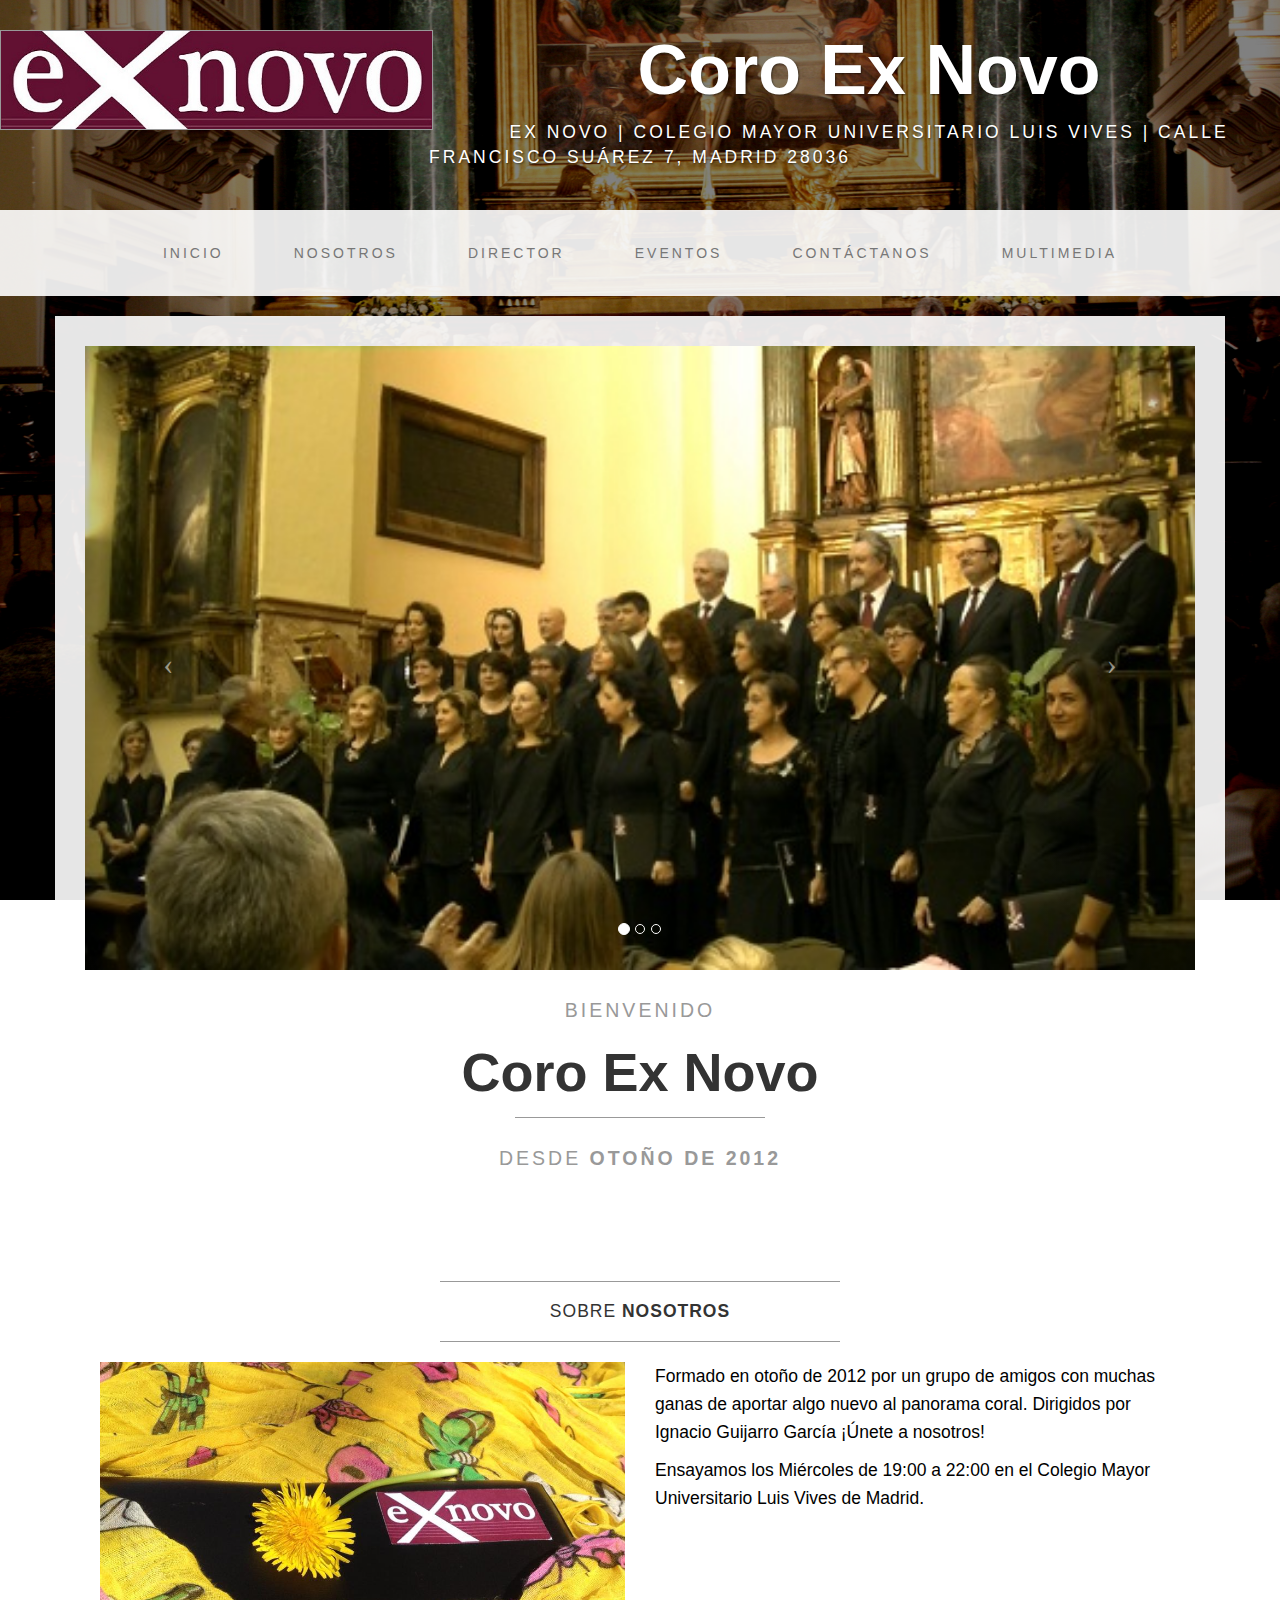
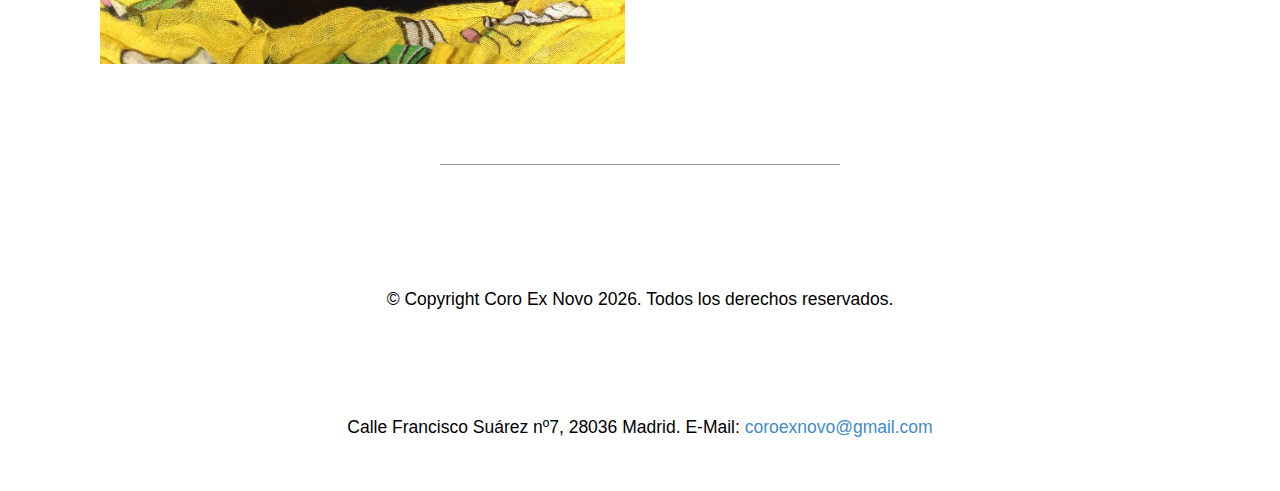
<file: index.html>
<!DOCTYPE html>
<html lang="es">

<head>
    <meta charset="utf-8">
    <meta name="viewport" content="width=device-width, initial-scale=1.0">
    <meta name="description" content="Coro ExNovo: Coral, cantantes, conciertos y eventos">
    <meta name="author" content="">

    <title>Coro Ex Novo</title>

    <!-- Bootstrap core CSS -->
    <link href="css/bootstrap.css" rel="stylesheet">

    <!-- Add custom CSS here -->
    <link href="css/business-casual.css" rel="stylesheet">
	<link rel="shortcut icon" href="/favicon.png" type="image/png">
	<script src="//ajax.googleapis.com/ajax/libs/jquery/2.1.1/jquery.min.js"></script>
	
	<script src="js/bootstrap.js"></script>
    <script>
  (function(i,s,o,g,r,a,m){i['GoogleAnalyticsObject']=r;i[r]=i[r]||function(){
  (i[r].q=i[r].q||[]).push(arguments)},i[r].l=1*new Date();a=s.createElement(o),
  m=s.getElementsByTagName(o)[0];a.async=1;a.src=g;m.parentNode.insertBefore(a,m)
  })(window,document,'script','//www.google-analytics.com/analytics.js','ga');

  ga('create', 'UA-49111687-1', 'auto');
  ga('send', 'pageview');

</script>

</head>

<body>
    <div id="fb-root"></div>
    <script>
        (function (d, s, id) {
            var js, fjs = d.getElementsByTagName(s)[0];
            if (d.getElementById(id)) return;
            js = d.createElement(s); js.id = id;
            js.src = "//connect.facebook.net/es_ES/sdk.js#xfbml=1&version=v2.0";
            fjs.parentNode.insertBefore(js, fjs);
        }(document, 'script', 'facebook-jssdk'));</script>
    <div class="brand"><img class="img-responsive img-border img-left" style="max-height:100px;" src="img/logex.jpg" alt="">Coro Ex Novo</div>
    <div class="address-bar">Ex Novo | Colegio Mayor Universitario Luis Vives | Calle Francisco Suárez 7, Madrid 28036</div>

    <nav class="navbar navbar-default" role="navigation">
        <div class="container">
            <div class="navbar-header">
                <button type="button" class="navbar-toggle" data-toggle="collapse" data-target=".navbar-ex1-collapse">
                    <span class="sr-only">Toggle navigation</span>
                    <span class="icon-bar"></span>
                    <span class="icon-bar"></span>
                    <span class="icon-bar"></span>
                </button>
                <a class="navbar-brand" href="index.html"><img class="img-responsive img-border img-left" style="max-height:30px;" src="img/logex.jpg" alt=""></a>
            </div>

            <!-- Collect the nav links, forms, and other content for toggling -->
            <div class="collapse navbar-collapse navbar-ex1-collapse">
                <ul class="nav navbar-nav">
                    <li><a href="index.html">Inicio</a>
                    </li>
                    <li><a href="nosotros.html">Nosotros</a>
                    </li>
					<li><a href="director.html">Director</a>
                    </li>
                    <li><a href="eventos.html">Eventos</a>
                    </li>                    
                    <li><a href="contact.html">Contáctanos</a>
                    </li>
                    <li><a href="multimedia.html">Multimedia</a>
                    </li>
                </ul>
            </div>
            <!-- /.navbar-collapse -->
        </div>
        <!-- /.container -->
    </nav>

    <div class="container">

        <div class="row">
            <div class="box">
                <div class="col-lg-12 text-center">
                    <div id="carousel-example-generic" class="carousel slide">
                        <!-- Indicators -->
                        <ol class="carousel-indicators hidden-xs">
                            <li data-target="#carousel-example-generic" data-slide-to="0" class="active"></li>
                            <li data-target="#carousel-example-generic" data-slide-to="1"></li>
                            <li data-target="#carousel-example-generic" data-slide-to="2"></li>
                        </ol>

                        <!-- Wrapper for slides -->
                        <div class="carousel-inner">
                            <div class="item active">
                                <img class="img-responsive img-full" src="img/slide-1.jpg" alt="">
                            </div>
                            <div class="item">
                                <img class="img-responsive img-full" src="img/slide-2.jpg" alt="">
                            </div>
                            <div class="item">
                                <img class="img-responsive img-full" src="img/slide-3.jpg" alt="">
                            </div>
                        </div>

                        <!-- Controls -->
                        <a class="left carousel-control" href="#carousel-example-generic" data-slide="prev">
                            <span class="icon-prev"></span>
                        </a>
                        <a class="right carousel-control" href="#carousel-example-generic" data-slide="next">
                            <span class="icon-next"></span>
                        </a>
                    </div>
                    <h2>
                        <small>Bienvenido</small>
                    </h2>
                    <h1>
                        <span class="brand-name">Coro Ex Novo</span>
                    </h1>
                    <hr class="tagline-divider">
                    <h2>
                        <small>Desde <strong>Otoño de 2012</strong></small>
                    </h2>
                </div>
            </div>
        </div>

        <div class="row">
            <div class="box">
                <div class="col-lg-12">
                    <hr>
                    <h2 class="intro-text text-center">Sobre <strong>Nosotros</strong>
                    </h2>
                    <hr>
                    <hr class="visible-xs">
                    <div class="col-md-6">
						<img class="img-responsive img-border-left" src="img/intro-pic.jpg" alt="">
					</div>
					<div class="col-md-6">         
						<p>Formado en otoño de 2012 por un grupo de amigos con muchas ganas de aportar algo nuevo al panorama coral. Dirigidos por Ignacio Guijarro García ¡Únete a nosotros!</p>
						<p>Ensayamos los Miércoles de 19:00 a 22:00 en el Colegio Mayor Universitario Luis Vives de Madrid.</p>                    
					</div>
                </div>
            </div>
        </div>

        <div class="row">
            <div class="box">
                <div class="col-lg-12 text-center center-block">                    
                    <div class="fb-like-box" data-href="https://www.facebook.com/CoroExNovo" data-width="700" data-height="600" data-colorscheme="light" data-show-faces="true" data-header="false" data-stream="true" data-show-border="false"></div>
                    <hr>
                </div>
                <!--<div class="col-lg-12 text-center">                    
                    <a class="twitter-timeline" href="https://twitter.com/CoroExNovo" data-widget-id="477398782389129219">Tweets por @CoroExNovo</a>
                    <script>!function (d, s, id) { var js, fjs = d.getElementsByTagName(s)[0], p = /^http:/.test(d.location) ? 'http' : 'https'; if (!d.getElementById(id)) { js = d.createElement(s); js.id = id; js.src = p + "://platform.twitter.com/widgets.js"; fjs.parentNode.insertBefore(js, fjs); } }(document, "script", "twitter-wjs");</script>
                    <hr>
                </div>-->
            </div>
        </div>

    </div>
    <!-- /.container -->

    <footer>
        <div class="container">
            <div class="row">
                <div class="col-lg-12 text-center">
                    <p class="copy">&copy; Copyright Coro Ex Novo <script>document.write(new Date().getFullYear())</script>. Todos los derechos reservados.</p>
                    <p class="copy">Calle Francisco Suárez nº7, 28036 Madrid. E-Mail: <a href="mailto:coroexnovo@gmail.com" target="_blank">coroexnovo@gmail.com</a></p>
                </div>
            </div>
        </div>
    </footer>

    <!-- JavaScript -->
    
    <script>
    // Activates the Carousel
    $('.carousel').carousel({
        interval: 3000
    })
    </script>
	
</body>

</html>
</file>
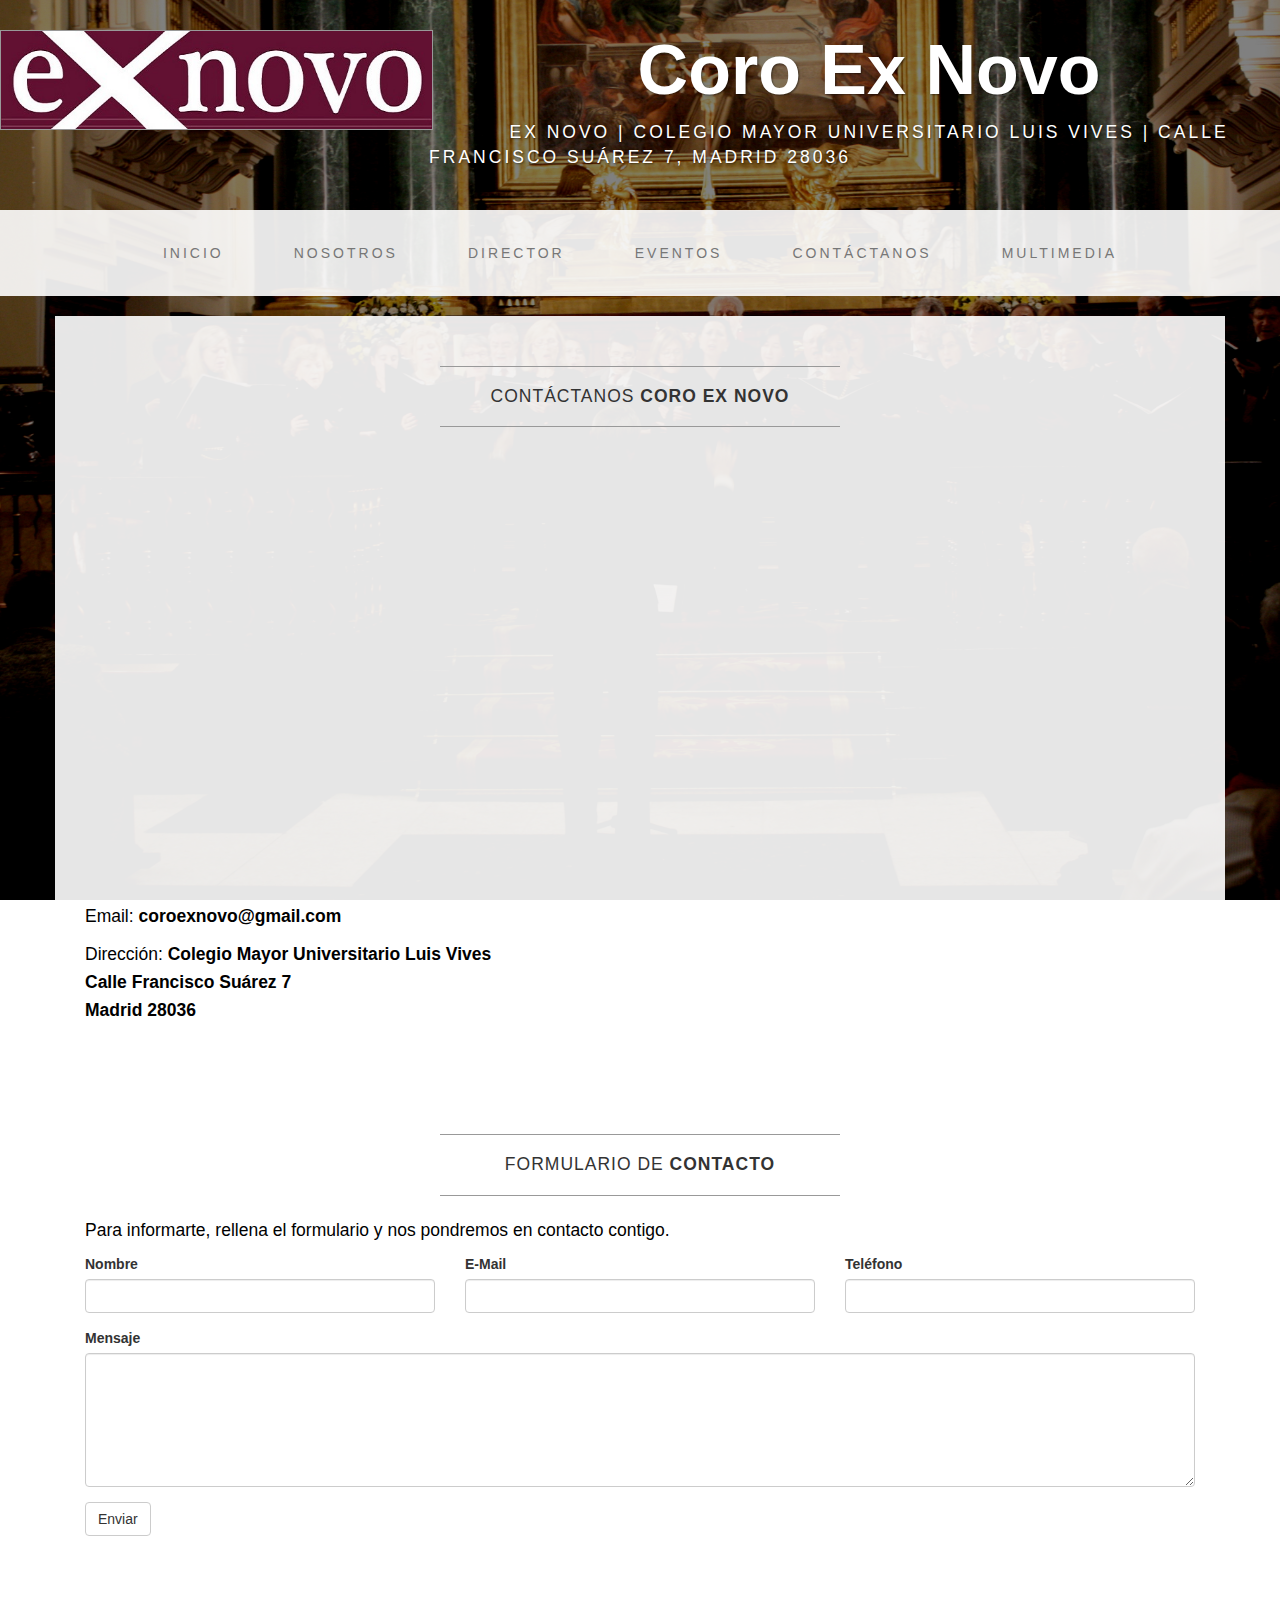
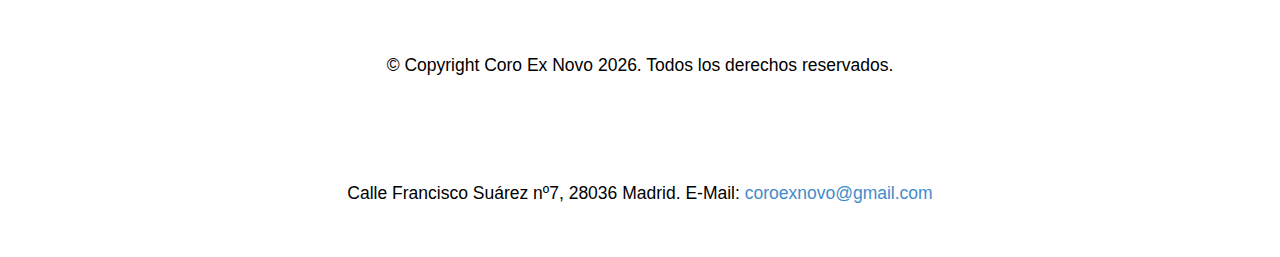
<file: contact.html>
<!DOCTYPE html>
<html lang="es">

<head>
    <meta charset="utf-8">
    <meta name="viewport" content="width=device-width, initial-scale=1.0">
    <meta name="description" content="Coro ExNovo: Unete a nosotros, contactanos, telefono, email">
    <meta name="author" content="">

    <title>¡Únete a nosotros! - Coro Ex Novo</title>

    <!-- Bootstrap core CSS -->
    <link href="css/bootstrap.css" rel="stylesheet">
    
    <!-- Add custom CSS here -->
    <link href="css/business-casual.css" rel="stylesheet">
	<link href="css/bootstrap-dialog.css" rel="stylesheet">
    <link rel="shortcut icon" href="/favicon.png" type="image/png">
    <link rel="stylesheet" type="text/css" media="screen" href="css/bootstrap-datetimepicker.css">
    <link href="//netdna.bootstrapcdn.com/font-awesome/4.0.1/css/font-awesome.css" rel="stylesheet">
		
	<script src="//ajax.googleapis.com/ajax/libs/jquery/2.1.1/jquery.min.js"></script>
	
    <script src="js/bootstrap.js"></script>
	<script type="text/javascript" src="js/bootstrap-dialog.js"></script>    
    <script type="text/javascript" src="js/moment.js"></script>    
    <script type="text/javascript" src="js/bootstrap-datetimepicker.min.js"></script>
    <script type="text/javascript" src="js/lang/es.js"></script>           
  <script>
  (function(i,s,o,g,r,a,m){i['GoogleAnalyticsObject']=r;i[r]=i[r]||function(){
  (i[r].q=i[r].q||[]).push(arguments)},i[r].l=1*new Date();a=s.createElement(o),
  m=s.getElementsByTagName(o)[0];a.async=1;a.src=g;m.parentNode.insertBefore(a,m)
  })(window,document,'script','//www.google-analytics.com/analytics.js','ga');

  ga('create', 'UA-49111687-1', 'auto');
  ga('send', 'pageview');

</script>
	<script>
        moment.lang("es");
	    var AlertaClasica = function (Titulo, Cuerpo) {
        BootstrapDialog.show({
            title: Titulo,
            message: Cuerpo,
            type: 'type-info',
            cssClass: 'modal-header',
            draggable: true,
            buttons: [
                {
                    label: 'Cerrar',
                    action: function (BootstrapDialog)
                    {
                        BootstrapDialog.close();
                    }
                }
            ]
        });
	   }
</script>
    
</head>

<body>

    <div class="brand"><img class="img-responsive img-border img-left" style="max-height:100px;" src="img/logex.jpg" alt="">Coro Ex Novo</div>
    <div class="address-bar">Ex Novo | Colegio Mayor Universitario Luis Vives | Calle Francisco Suárez 7, Madrid 28036</div>

    <nav class="navbar navbar-default" role="navigation">
        <div class="container">
            <div class="navbar-header">
                <button type="button" class="navbar-toggle" data-toggle="collapse" data-target=".navbar-ex1-collapse">
                    <span class="sr-only">Toggle navigation</span>
                    <span class="icon-bar"></span>
                    <span class="icon-bar"></span>
                    <span class="icon-bar"></span>
                </button>
                <a class="navbar-brand" href="index.html"><img class="img-responsive img-border img-left" style="max-height:30px;" src="img/logex.jpg" alt=""></a>
            </div>

            <!-- Collect the nav links, forms, and other content for toggling -->
            <div class="collapse navbar-collapse navbar-ex1-collapse">
                <ul class="nav navbar-nav">
                    <li><a href="index.html">Inicio</a>
                    </li>
                    <li><a href="nosotros.html">Nosotros</a>
                    </li>
					<li><a href="director.html">Director</a>
                    </li>                    
                    <li><a href="eventos.html">Eventos</a>
                    </li>
                    <li><a href="contact.html">Contáctanos</a>
                    </li>
                    <li><a href="multimedia.html">Multimedia</a>
                    </li>
                </ul>
            </div>
            <!-- /.navbar-collapse -->
        </div>
        <!-- /.container -->
    </nav>

    <div class="container">

        <div class="row">
            <div class="box">
                <div class="col-lg-12">
                    <hr>
                    <h2 class="intro-text text-center">Contáctanos <strong>Coro Ex Novo</strong>
                    </h2>
                    <hr>
                </div>
                <div class="col-md-8">
                    <!-- iframe del google maps -->                    
					<iframe src="https://www.google.com/maps/embed?pb=!1m14!1m8!1m3!1d6070.926088133914!2d-3.68459!3d40.46502!3m2!1i1024!2i768!4f13.1!3m3!1m2!1s0xd4229179ac7f701%3A0xb6153ed0bd1481c5!2sCalle+Francisco+Su%C3%A1rez%2C+7%2C+28036+Madrid%2C+Espa%C3%B1a!5e0!3m2!1ses!2sus!4v1423824952927" width="100%" height="450" frameborder="0" style="border:0"></iframe>
                </div>
                <div class="col-md-6">
                    <p>Email: <strong>coroexnovo@gmail.com</strong>
                    </p>
                    <p>Dirección: <strong>Colegio Mayor Universitario Luis Vives<br>Calle Francisco Suárez 7<br>Madrid 28036</strong>
                    </p>
                </div>
                <div class="clearfix"></div>
            </div>
        </div>

        <div class="row">
            <div class="box">
                <div class="col-lg-12">
                    <hr>
                    <h2 class="intro-text text-center">Formulario de <strong>Contacto</strong>
                    </h2>
                    <hr>
                    <p>Para informarte, rellena el formulario y nos pondremos en contacto contigo.</p>
                    <form role="form">
                        <div class="row">
                            <div class="form-group col-lg-4">
                                <label>Nombre</label>
                                <input id="txtNombre" type="text" class="form-control">
                            </div>
                            <div class="form-group col-lg-4">
                                <label>E-Mail</label>
                                <input id="txtEmail" type="email" class="form-control">
                            </div>
                            <div class="form-group col-lg-4">
                                <label>Teléfono</label>
                                <input id="txtTelefono" type="tel" class="form-control">
                            </div>
                            <!--<div class="form-group col-lg-4">
                                <label>Fecha / Hora</label>
                                <div class="input-group date" id="datetimepicker1">
                                    <input id="txtFecha" type="text" class="form-control" data-date-format="DD/MM/YYYY" data-time-format="hh:mm" />
                                    <span class="input-group-addon">
                                        <span class="glyphicon glyphicon-calendar"></span>
                                    </span>
                                </div>
                            </div>
                            <script type="text/javascript">                                
                                $(function () {
                                    $('#datetimepicker1').datetimepicker({ language: 'es', minuteStepping: 15 });
                                });
                            </script>
                            <div class="form-group col-lg-4">
                                <label>Nº personas</label>
                                <input id="txtPersonas" type="number" class="form-control">
                            </div>-->
                            <div class="clearfix"></div>
                            <div class="form-group col-lg-12">
                                <label>Mensaje</label>
                                <textarea id="txtMensaje" class="form-control" rows="6"></textarea>
                            </div>
                            <div class="form-group col-lg-12">
                                <input type="hidden" name="save" value="contact">
                                <button type="button" id="btnEnviar" class="btn btn-default">Enviar</button>
								<script>
									(function(){
										$("#btnEnviar").click(function() {
									 
											var nombre = $("#txtNombre").val();
												email = $("#txtEmail").val();
												validacion_email = /^[a-zA-Z0-9_\.\-]+@[a-zA-Z0-9\-]+\.[a-zA-Z0-9\-\.]+$/;
												telefono = $("#txtTelefono").val();												
												//fecha = $("#txtFecha").val().toString();
												//personas = $("#txtPersonas").val().toString();
												mensaje = $("#txtMensaje").val();
									 
											if (nombre == "") {
												$("#txtNombre").focus();
												return false;
											}else if(email == "" || !validacion_email.test(email)){
												$("#txtEmail").focus();    
												return false;
											}else if(telefono == ""){
												$("#txtTelefono").focus();
												return false;
											}else if(mensaje == ""){
												$("#txtMensaje").focus();
												return false;
											}else{													
													var datos = 'nombre='+ nombre + '&email=' + email + '&telefono=' + telefono + '&mensaje=' + mensaje;
													$.ajax({
														type: "POST",
														url: "proceso.php",
														data: datos,
														success: function() {
															AlertaClasica('Envío correcto', 'Tu consulta ha sido recibida. En breve nos pondremos en contacto contigo.');															
														},
														error: function() {
															AlertaClasica('Envío incorrecto', 'Tu consulta no ha podido ser enviada en este momento. Si persiste el error, puedes enviarnos tu consulta a través de la dirección de e-mail coroexnovo@gmail.com con tus datos y nos pondremos en contacto contigo lo antes posible.');															
														}
													});
													return false;
											}									 
										});
									})();
								</script>
                            </div>
                        </div>
                    </form>
                </div>
            </div>
        </div>

    </div>
    <!-- /.container -->

    <footer>
        <div class="container">
            <div class="row">
                <div class="col-lg-12 text-center">
                    <p class="copy">&copy; Copyright Coro Ex Novo <script>document.write(new Date().getFullYear())</script>. Todos los derechos reservados.</p>
                    <p class="copy">Calle Francisco Suárez nº7, 28036 Madrid. E-Mail: <a href="mailto:coroexnovo@gmail.com" target="_blank">coroexnovo@gmail.com</a></p>
                </div>
            </div>
        </div>
    </footer>

</body>

</html>
</file>
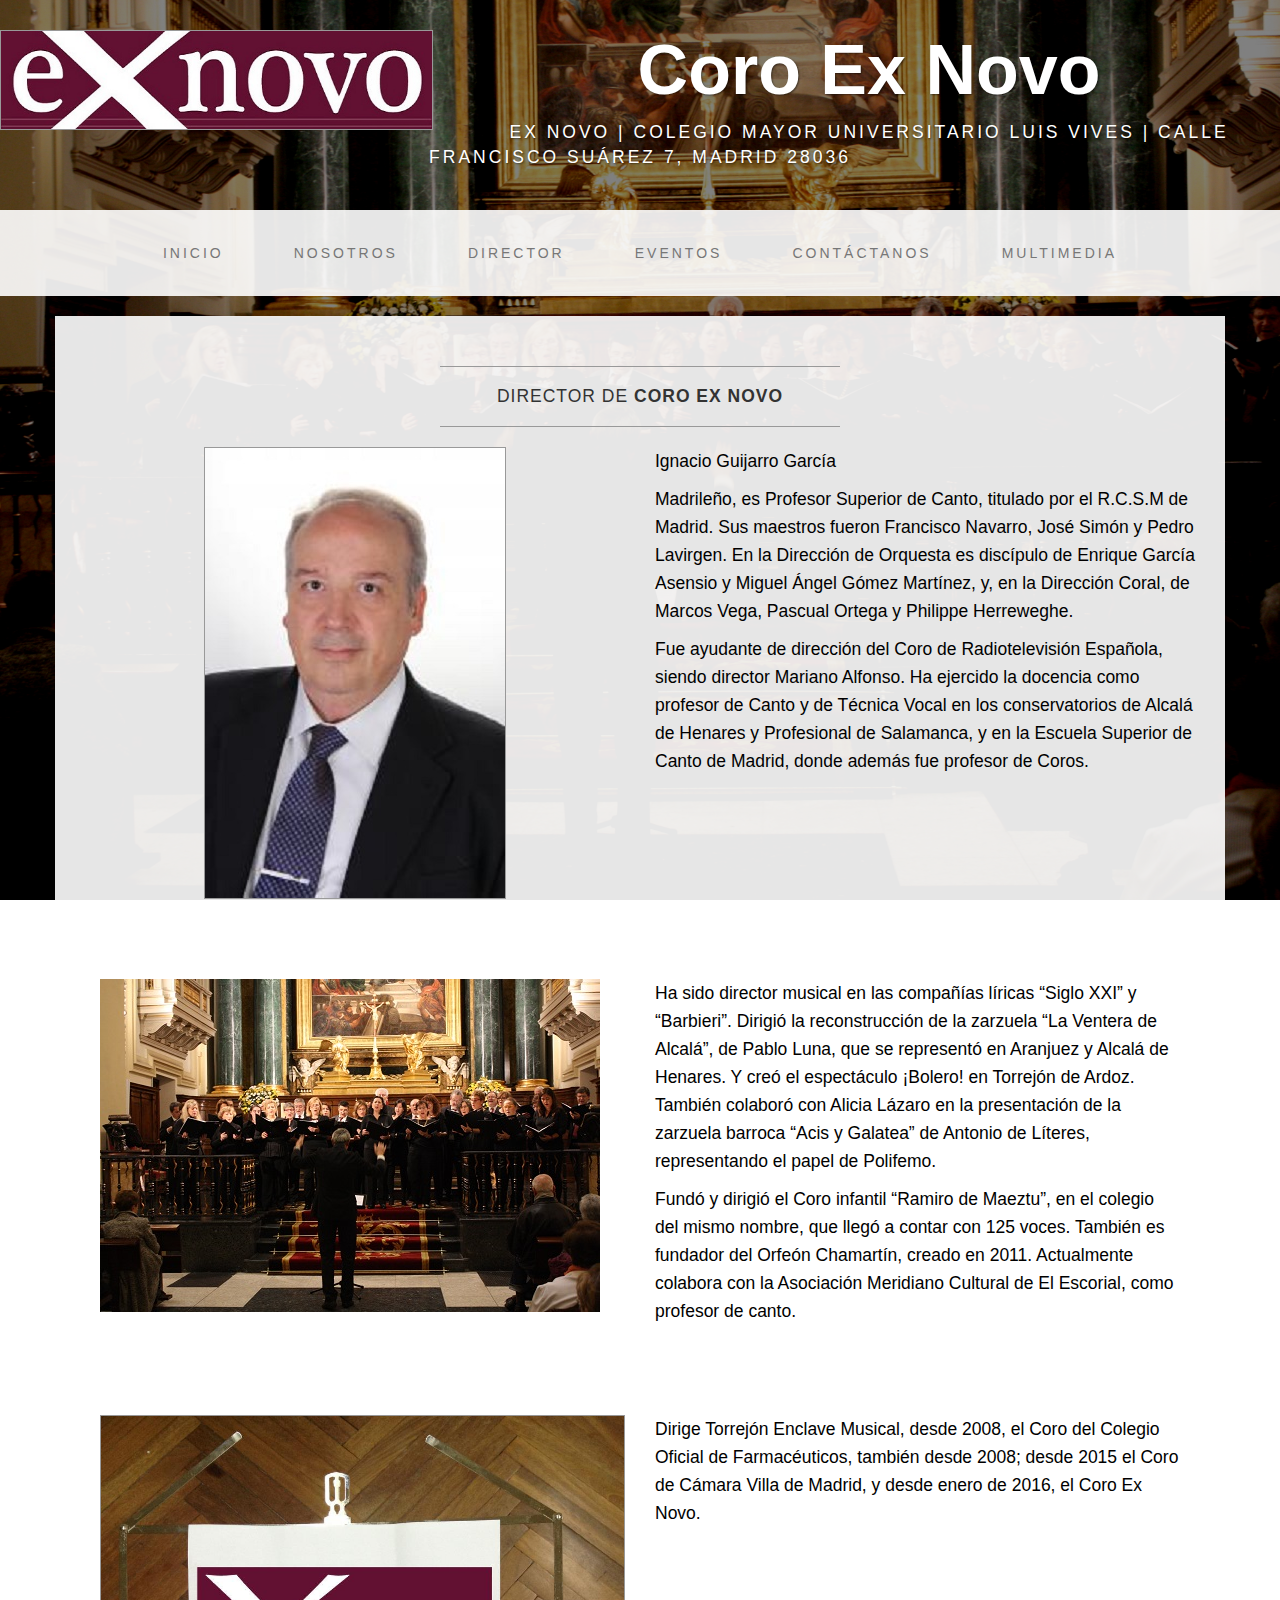
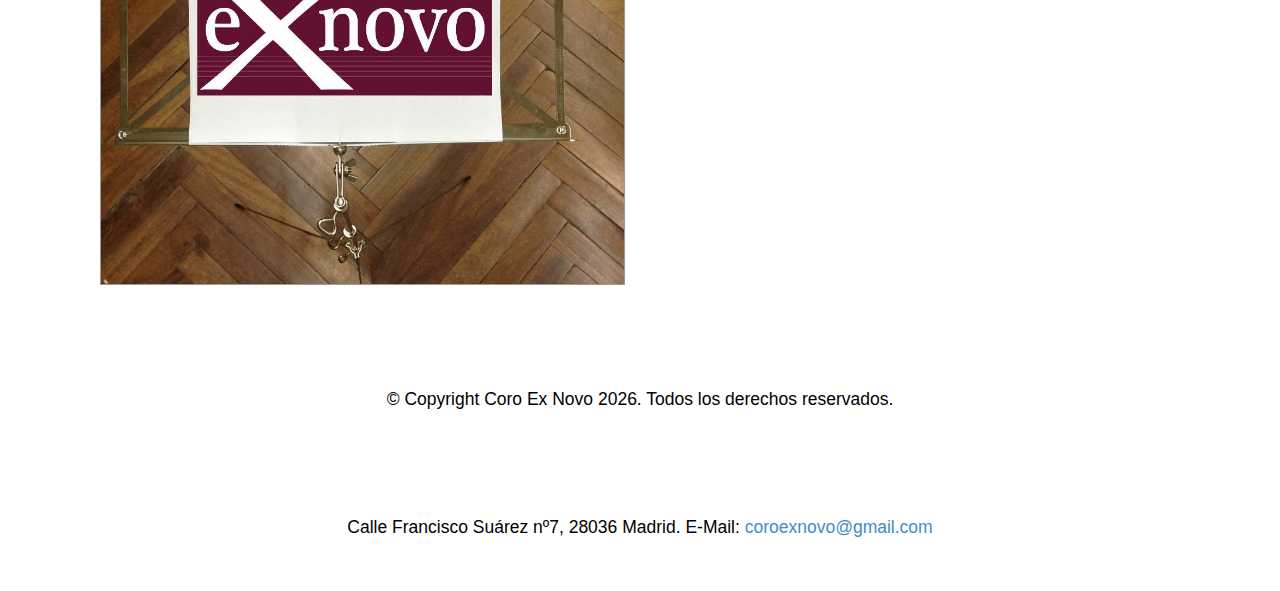
<file: director.html>
<!DOCTYPE html>
<html lang="es">

<head>
    <meta charset="utf-8">
    <meta name="viewport" content="width=device-width, initial-scale=1.0">
    <meta name="description" content="Coro ExNovo: Director, Ruben Martinez Ortiz">
    <meta name="author" content="">

    <title>Director - Coro Ex Novo</title>

    <!-- Bootstrap core CSS -->
    <link href="css/bootstrap.css" rel="stylesheet">

    <!-- Add custom CSS here -->
    <link href="css/business-casual.css" rel="stylesheet">
    <link href="css/bootstrap-dialog.css" rel="stylesheet">
	<link rel="shortcut icon" href="/favicon.png" type="image/png">
    <script src="//ajax.googleapis.com/ajax/libs/jquery/2.1.1/jquery.min.js"></script>
	
    <script src="js/bootstrap.js"></script>
    <script type="text/javascript" src="js/bootstrap-dialog.js"></script>    
    <script>
  (function(i,s,o,g,r,a,m){i['GoogleAnalyticsObject']=r;i[r]=i[r]||function(){
  (i[r].q=i[r].q||[]).push(arguments)},i[r].l=1*new Date();a=s.createElement(o),
  m=s.getElementsByTagName(o)[0];a.async=1;a.src=g;m.parentNode.insertBefore(a,m)
  })(window,document,'script','//www.google-analytics.com/analytics.js','ga');

  ga('create', 'UA-49111687-1', 'auto');
  ga('send', 'pageview');

</script>
    <script>
    
    var AlertaClasica = function (Titulo, Cuerpo) {
        BootstrapDialog.show({
            title: Titulo,
            message: Cuerpo,
            type: 'type-info',
            cssClass: 'modal-header',
            draggable: true,
            buttons: [
                {
                    label: 'Cerrar',
                    action: function (BootstrapDialog) {
                        BootstrapDialog.close();
                    }
                }
            ]
        });
    }
    </script>   
    
</head>

<body>
	<div class="brand"><img class="img-responsive img-border img-left" style="max-height:100px;" src="img/logex.jpg" alt="">Coro Ex Novo</div>
    <div class="address-bar">Ex Novo | Colegio Mayor Universitario Luis Vives | Calle Francisco Suárez 7, Madrid 28036</div>
    <nav class="navbar navbar-default" role="navigation">
        <div class="container">
            <div class="navbar-header">
                <button type="button" class="navbar-toggle" data-toggle="collapse" data-target=".navbar-ex1-collapse">
                    <span class="sr-only">Toggle navigation</span>
                    <span class="icon-bar"></span>
                    <span class="icon-bar"></span>
                    <span class="icon-bar"></span>
                </button>
                <a class="navbar-brand" href="index.html"><img class="img-responsive img-border img-left" style="max-height:30px;" src="img/logex.jpg" alt=""></a>
            </div>
            <!-- Collect the nav links, forms, and other content for toggling -->
            <div class="collapse navbar-collapse navbar-ex1-collapse">
                <ul class="nav navbar-nav">
                    <li>
                        <a href="index.html">Inicio</a>
                    </li>
                    <li>
                        <a href="nosotros.html">Nosotros</a>
                    </li>
					<li><a href="director.html">Director</a>
                    </li>
                    <li>
                        <a href="eventos.html">Eventos</a>
                    </li>                    
                    <li>
                        <a href="contact.html">Contáctanos</a>
                    </li>
                    <li><a href="multimedia.html">Multimedia</a>
                    </li>
                </ul>
            </div>
            <!-- /.navbar-collapse -->
        </div>
        <!-- /.container -->
    </nav>

    <div class="container">

        <div class="row">
            <div class="box">
                <div class="col-lg-12">
                    <hr>
                    <h2 class="intro-text text-center">Director de <strong>Coro Ex Novo</strong>
                    </h2>
                    <hr>
                </div>
                <div class="col-md-6">
                    <img class="img-responsive img-border" src="img/director1.jpg" alt="">
                </div>
                <div class="col-md-6">
                    <p> Ignacio Guijarro García</p>
                    <p> Madrileño, es Profesor Superior de Canto, titulado por el R.C.S.M de Madrid. 
                        Sus maestros fueron Francisco Navarro, José Simón y Pedro Lavirgen. 
                        En la Dirección de Orquesta es discípulo de Enrique García Asensio y 
                        Miguel Ángel Gómez Martínez, y, en la Dirección Coral, de Marcos Vega, 
                        Pascual Ortega y Philippe Herreweghe.
					</p>
                    <p> Fue ayudante de dirección del Coro de Radiotelevisión Española, 
					    siendo director Mariano Alfonso. Ha ejercido la docencia como profesor 
					    de Canto y de Técnica Vocal en los conservatorios de Alcalá de Henares 
					    y Profesional de Salamanca, y en la Escuela Superior de Canto de Madrid, 
					    donde además fue profesor de Coros.
                    </p>
                </div>
                <div class="clearfix"></div>
            </div>
        </div>
		
		<div class="row">
            <div class="box">
                <div class="col-lg-12">                    
                    <hr class="visible-xs">
                    <div class="col-md-6">
						<img class="img-responsive img-border-left" src="img/director2.jpg" alt="">
					</div>			
                    <div class="col-md-6">
						<p> Ha sido director musical en las compañías líricas “Siglo XXI” y “Barbieri”. 
							Dirigió la reconstrucción de la zarzuela “La Ventera de Alcalá”, de Pablo 
							Luna, que se representó en Aranjuez y Alcalá de Henares. Y creó el espectáculo 
							¡Bolero! en Torrejón de Ardoz. También colaboró con Alicia Lázaro en la 
							presentación de la zarzuela barroca “Acis y Galatea” de Antonio de Líteres, 
							representando el papel de Polifemo.
						   </p>
						<p>	Fundó y dirigió el Coro infantil “Ramiro de Maeztu”, en el colegio del 
							mismo nombre, que llegó a contar con 125 voces. También es fundador 
							del Orfeón Chamartín, creado en 2011. Actualmente colabora con la Asociación 
							Meridiano Cultural de El Escorial, como profesor de canto.

						</p>
					</div>
                </div>
            </div>
        </div>
		
		<div class="row">
            <div class="box">
                <div class="col-lg-12">                    
                    <hr class="visible-xs">
					<div class="col-md-6">
						<img class="img-responsive img-border img-left" src="img/director3.jpg" alt="">
                    </div>			
                    <div class="col-md-6">
						<p>	Dirige Torrejón Enclave Musical, desde 2008, el Coro del Colegio Oficial 
							de Farmacéuticos,  también desde 2008; desde 2015 el Coro de Cámara Villa 
							de Madrid, y desde enero de 2016, el Coro Ex Novo.
						</p>					
					</div>
				</div>
            </div>
        </div>
		
    </div>
    <!-- /.container -->

    <footer>
        <div class="container">
            <div class="row">
                <div class="col-lg-12 text-center">
                    <p class="copy">&copy; Copyright Coro Ex Novo <script>document.write(new Date().getFullYear())</script>. Todos los derechos reservados.</p>
                    <p class="copy">Calle Francisco Suárez nº7, 28036 Madrid. E-Mail: <a href="mailto:coroexnovo@gmail.com" target="_blank">coroexnovo@gmail.com</a></p>
                </div>
            </div>
        </div>
    </footer>
    
</body>

</html>
</file>
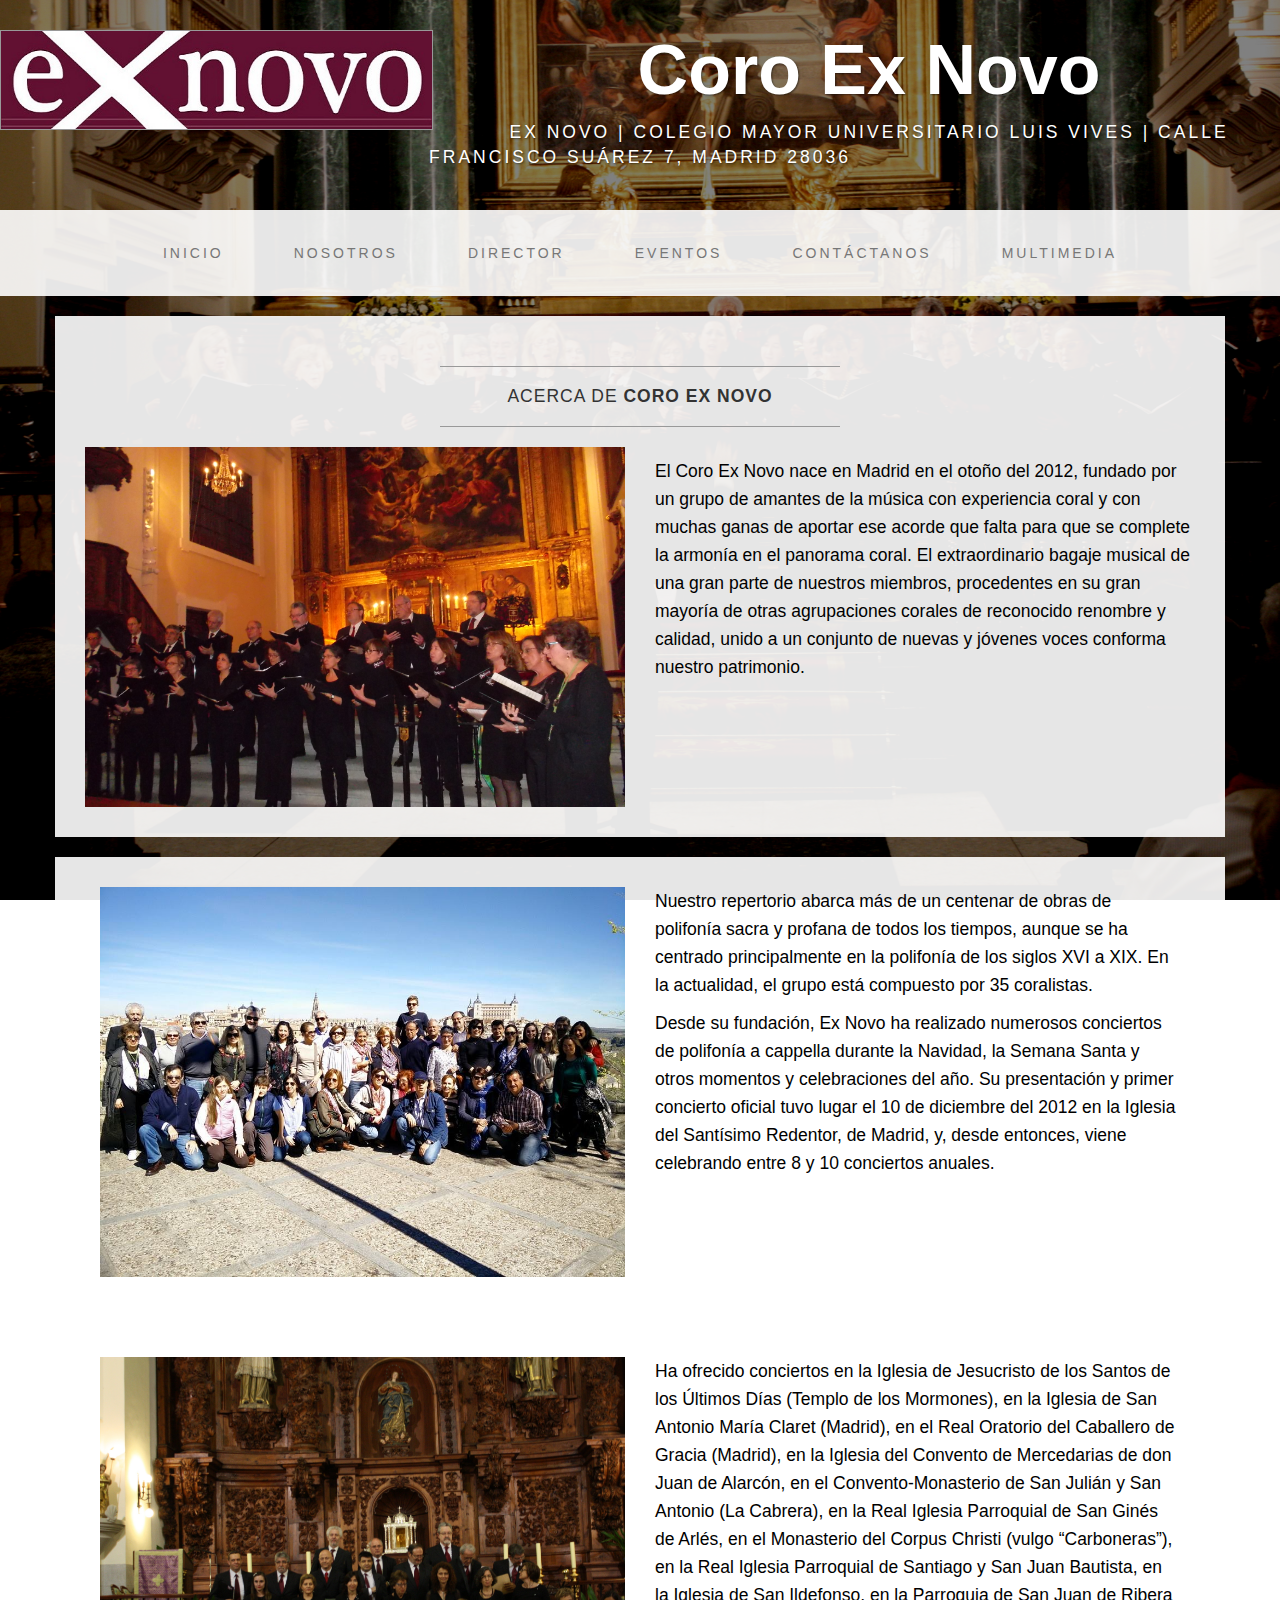
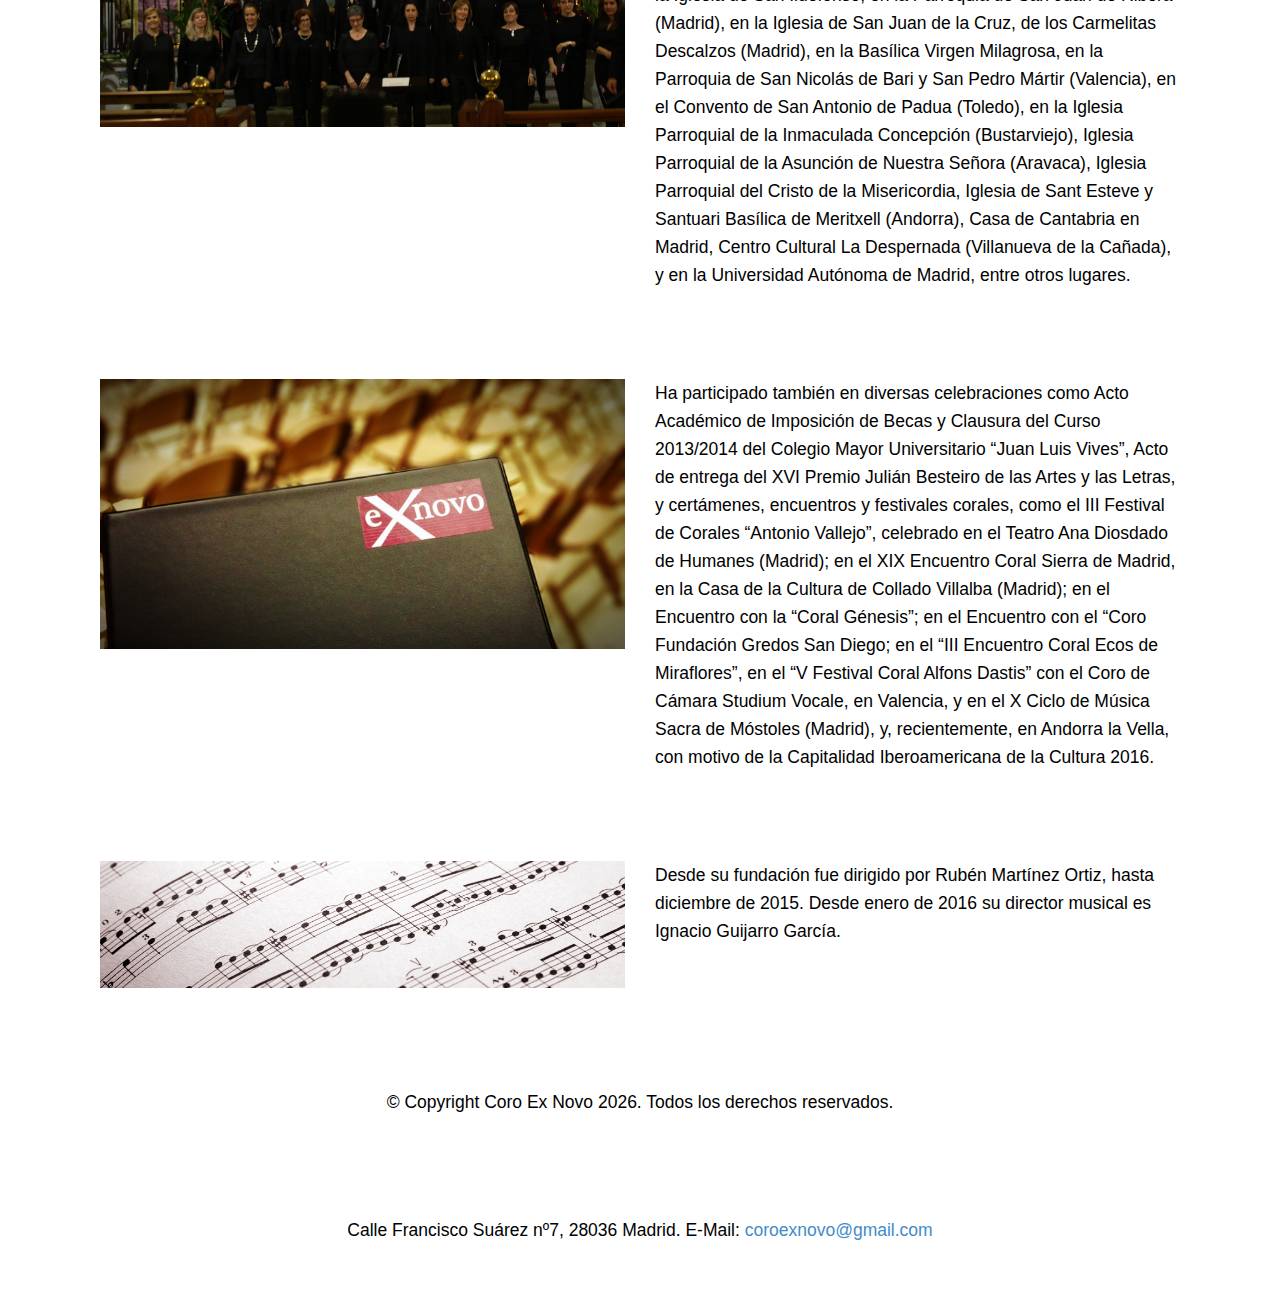
<file: nosotros.html>
<!DOCTYPE html>
<html lang="es">

<head>
    <meta charset="utf-8">
    <meta name="viewport" content="width=device-width, initial-scale=1.0">
    <meta name="description" content="Coro ExNovo: Quiénes somos, nosotros, cargos, miembros">
    <meta name="author" content="">

    <title>Nosotros - Coro Ex Novo</title>

    <!-- Bootstrap core CSS -->
    <link href="css/bootstrap.css" rel="stylesheet">

    <!-- Add custom CSS here -->
    <link href="css/business-casual.css" rel="stylesheet">
    <link href="css/bootstrap-dialog.css" rel="stylesheet">
	<link rel="shortcut icon" href="/favicon.png" type="image/png">
    <script src="//ajax.googleapis.com/ajax/libs/jquery/2.1.1/jquery.min.js"></script>
	
    <script src="js/bootstrap.js"></script>
    <script type="text/javascript" src="js/bootstrap-dialog.js"></script>    
    <script>
  (function(i,s,o,g,r,a,m){i['GoogleAnalyticsObject']=r;i[r]=i[r]||function(){
  (i[r].q=i[r].q||[]).push(arguments)},i[r].l=1*new Date();a=s.createElement(o),
  m=s.getElementsByTagName(o)[0];a.async=1;a.src=g;m.parentNode.insertBefore(a,m)
  })(window,document,'script','//www.google-analytics.com/analytics.js','ga');

  ga('create', 'UA-49111687-1', 'auto');
  ga('send', 'pageview');

</script>
    <script>
    
    var AlertaClasica = function (Titulo, Cuerpo) {
        BootstrapDialog.show({
            title: Titulo,
            message: Cuerpo,
            type: 'type-info',
            cssClass: 'modal-header',
            draggable: true,
            buttons: [
                {
                    label: 'Cerrar',
                    action: function (BootstrapDialog) {
                        BootstrapDialog.close();
                    }
                }
            ]
        });
    }
    </script>    

</head>

<body>
	<div class="brand"><img class="img-responsive img-border img-left" style="max-height:100px;" src="img/logex.jpg" alt="">Coro Ex Novo</div>
    <div class="address-bar">Ex Novo | Colegio Mayor Universitario Luis Vives | Calle Francisco Suárez 7, Madrid 28036</div>
    <nav class="navbar navbar-default" role="navigation">
        <div class="container">
            <div class="navbar-header">
                <button type="button" class="navbar-toggle" data-toggle="collapse" data-target=".navbar-ex1-collapse">
                    <span class="sr-only">Toggle navigation</span>
                    <span class="icon-bar"></span>
                    <span class="icon-bar"></span>
                    <span class="icon-bar"></span>
                </button>
                <a class="navbar-brand" href="index.html"><img class="img-responsive img-border img-left" style="max-height:30px;" src="img/logex.jpg" alt=""></a>
            </div>
            <!-- Collect the nav links, forms, and other content for toggling -->
            <div class="collapse navbar-collapse navbar-ex1-collapse">
                <ul class="nav navbar-nav">
                    <li>
                        <a href="index.html">Inicio</a>
                    </li>
                    <li>
                        <a href="nosotros.html">Nosotros</a>
                    </li>
					<li><a href="director.html">Director</a>
                    </li>
                    <li>
                        <a href="eventos.html">Eventos</a>
                    </li>
                    <li>
                        <a href="contact.html">Contáctanos</a>
                    </li>
                    <li><a href="multimedia.html">Multimedia</a>
                    </li>
                </ul>
            </div>
            <!-- /.navbar-collapse -->
        </div>
        <!-- /.container -->
    </nav>

    <div class="container">

        <div class="row">
            <div class="box">
                <div class="col-lg-12">
                    <hr>
                    <h2 class="intro-text text-center">Acerca de <strong>Coro Ex Novo</strong>
                    </h2>
                    <hr>
                </div>
                <div class="col-md-6">
                    <img class="img-responsive img-border-left" src="img/nosotros1.jpg" alt="">
                </div>
                <div class="col-md-6">
                    <p></p>
                    <p>
						El Coro Ex Novo nace en Madrid en el otoño del 2012, fundado por un grupo de amantes de la música con experiencia coral y con muchas ganas de aportar ese acorde que falta para que se complete la armonía en el panorama coral. El extraordinario bagaje musical de una gran parte de nuestros miembros, procedentes en su gran mayoría de otras agrupaciones corales de reconocido renombre y calidad, unido a un conjunto de nuevas y jóvenes voces conforma nuestro patrimonio.
					</p>
                    <p>
                        
                    </p>
                </div>
                <div class="clearfix"></div>
            </div>
        </div>
		
		<div class="row">
            <div class="box">
                <div class="col-lg-12">                    
                    <hr class="visible-xs">
                    <div class="col-md-6">
						<img class="img-responsive img-border-left" src="img/nosotros2.jpg" alt="">
					</div>
					<div class="col-md-6">                    
						<p>
							Nuestro repertorio abarca más de un centenar de obras de polifonía sacra y profana de todos los tiempos, aunque se ha centrado principalmente en la polifonía de los siglos XVI a XIX. En la actualidad, el grupo está compuesto por 35 coralistas.
						</p>
						<p>
							Desde su fundación, Ex Novo ha realizado numerosos conciertos de polifonía a cappella durante la Navidad, la Semana Santa y otros momentos y celebraciones del año. Su presentación y primer concierto oficial tuvo lugar el 10 de diciembre del 2012 en la Iglesia del Santísimo Redentor, de Madrid, y, desde entonces, viene celebrando entre 8 y 10 conciertos anuales.
						</p>
					</div>
                </div>
            </div>
        </div>
		
		<div class="row">
            <div class="box">
                <div class="col-lg-12">                    
                    <hr class="visible-xs">
                    <div class="col-md-6">
						<img class="img-responsive img-border-left" src="img/nosotros3.jpg" alt="">
					</div>
					<div class="col-md-6">         
						<p>
							 Ha ofrecido conciertos en la Iglesia de Jesucristo de los Santos de los Últimos Días (Templo de los Mormones), en la Iglesia de San Antonio María Claret (Madrid), en el Real Oratorio del Caballero de Gracia (Madrid), en la Iglesia del Convento de Mercedarias de don Juan de Alarcón, en el Convento-Monasterio de San Julián y San Antonio (La Cabrera), en la Real Iglesia Parroquial de San Ginés de Arlés, en el Monasterio del Corpus Christi (vulgo “Carboneras”), en la Real Iglesia Parroquial de Santiago y San Juan Bautista, en la Iglesia de San Ildefonso, en la Parroquia de San Juan de Ribera (Madrid), en la Iglesia de San Juan de la Cruz, de los Carmelitas Descalzos (Madrid), en la Basílica Virgen Milagrosa, en la Parroquia de San Nicolás de Bari y San Pedro Mártir (Valencia), en el Convento de San Antonio de Padua (Toledo), en la Iglesia Parroquial de la Inmaculada Concepción (Bustarviejo), Iglesia Parroquial de la Asunción de Nuestra Señora (Aravaca), Iglesia Parroquial del Cristo de la Misericordia, Iglesia de Sant Esteve y Santuari Basílica de Meritxell (Andorra), Casa de Cantabria en Madrid, Centro Cultural La Despernada (Villanueva de la Cañada), y en la Universidad Autónoma de Madrid, entre otros lugares.
						</p>
						<p>
							
						</p>
					</div>
                </div>
            </div>
        </div>
		
		<div class="row">
            <div class="box">
                <div class="col-lg-12">                    
                    <hr class="visible-xs">
                    <div class="col-md-6">
						<img class="img-responsive img-border-left" src="img/nosotros4.jpg" alt="">
					</div>
					<div class="col-md-6">         
						<p>
							Ha participado también en diversas celebraciones como Acto Académico de Imposición de Becas y Clausura del Curso 2013/2014 del Colegio Mayor Universitario “Juan Luis Vives”, Acto de entrega del XVI Premio Julián Besteiro de las Artes y las Letras, y certámenes, encuentros y festivales corales, como el III Festival de Corales “Antonio Vallejo”, celebrado en el Teatro Ana Diosdado de Humanes (Madrid); en el XIX Encuentro Coral Sierra de Madrid, en la Casa de la Cultura de Collado Villalba (Madrid); en el Encuentro con la “Coral Génesis”; en el Encuentro con el “Coro Fundación Gredos San Diego; en el “III Encuentro Coral Ecos de Miraflores”, en el “V Festival Coral Alfons Dastis” con el Coro de Cámara Studium Vocale, en Valencia, y en el X Ciclo de Música Sacra de Móstoles (Madrid), y, recientemente, en Andorra la Vella, con motivo de la Capitalidad Iberoamericana de la Cultura 2016.
						</p>
						<p>
							
						</p>
					</div>
                </div>
            </div>
        </div>
		
		<div class="row">
            <div class="box">
                <div class="col-lg-12">                    
                    <hr class="visible-xs">
                    <div class="col-md-6">
						<img class="img-responsive img-border-left" src="img/nosotros5.jpg" alt="">
					</div>
					<div class="col-md-6">         
						<p>
							Desde su fundación fue dirigido por Rubén Martínez Ortiz, hasta diciembre de 2015. Desde enero de 2016 su director musical es Ignacio Guijarro García.
						</p>	
						<p>
							
						</p>
					</div>
                </div>
            </div>
        </div>

        <!--<div class="row">
            <div class="box">
                <div class="col-lg-12">
                    <hr>
                    <h2 class="intro-text text-center">Quiénes somos <strong>Nosotros</strong>
                    </h2>
                    <hr>
                </div>
                <div class="col-sm-3 text-center">
                    <img class="img-responsive" src="img/director3.jpg" alt="">
                    <h3>Rubén Martínez
                        <small>Director</small>
                    </h3>
                </div>
                <div class="col-sm-3 text-center">
                    <img class="img-responsive" src="img/presidente.jpg" alt="">
                    <h3>Julio Díaz-Maroto
                        <small>Presidente</small>
                    </h3>
                </div>
                <div class="col-sm-3 text-center">
                    <img class="img-responsive" src="img/secretario.jpg" alt="">
                    <h3>Jorge Martín
                        <small>Secretario</small>
                    </h3>
                </div>
                <div class="col-sm-3 text-center">
                    <img class="img-responsive" src="img/tesorero.jpg" alt="">
                    <h3>Javier Estebaranz
                        <small>Tesorero</small>
                    </h3>
                </div>
                <div class="clearfix"></div>
            </div>
        </div>-->

    </div>
    <!-- /.container -->

    <footer>
        <div class="container">
            <div class="row">
                <div class="col-lg-12 text-center">
                    <p class="copy">&copy; Copyright Coro Ex Novo <script>document.write(new Date().getFullYear())</script>. Todos los derechos reservados.</p>
                    <p class="copy">Calle Francisco Suárez nº7, 28036 Madrid. E-Mail: <a href="mailto:coroexnovo@gmail.com" target="_blank">coroexnovo@gmail.com</a></p>
                </div>
            </div>
        </div>
    </footer>
    
</body>

</html>
</file>
<file: css/business-casual.css>
body {
  background: url(../img/bg.jpg) no-repeat center center fixed; 
  -webkit-background-size: cover;
  -moz-background-size: cover;
  -o-background-size: cover;
  background-size: cover;
}

h1, h2, h3, h4, h5, h6 {
  text-transform: uppercase;
  letter-spacing: 3px;
  font-weight: 400;
}

p {
  font-size: 1.25em;
  line-height: 1.6;
  color: #000;
}

hr {
  border-color: #999999;
  max-width: 400px;
}

.brand,
.address-bar {
  display: none;
}


.navbar-brand {
  text-transform: uppercase;
  letter-spacing: 2px;
  font-weight: 900;
}

.navbar-nav {
  text-transform: uppercase;
  letter-spacing: 3px;
  font-weight: 300;
}

.img-full {
  min-width: 100%;
}

.brand-name {
  font-weight: 700;
  font-size: 1.5em;
  text-transform: capitalize;
  letter-spacing: normal;
}

.tagline-divider {
  margin: 15px auto 3px;
  border-color: #999999;
  max-width: 250px;
}

.box {
  background: #fff;
  background: rgba(255,255,255,0.9);
  margin-bottom: 20px;
  padding: 30px 15px;
}

.intro-text {
  text-transform: uppercase;
  letter-spacing: 1px;
  font-size: 1.25em;
  font-weight: 400;
}

.img-border {
  float: none;
  margin: 0 auto 0;
  border: #999999 solid 1px;
}

.img-left {
  float: none;
  margin: 0 auto 0;
}

.img-logo {
  float: center;
  margin: 0 auto 0;
}

.img-normal {
  float: none;
  margin: 0 auto 0;
  width: 33%;
}

footer {
  background: #fff;
  background: rgba(255,255,255,0.9);
}

footer p {
  margin: 0;
  padding: 50px 0;
}

@media screen and (min-width: 768px) {

.brand {
  display: inherit;
  font-weight: 700;
  font-size: 5em;
  line-height: normal;
  text-align: center;
  margin: 0;
  padding: 30px 0 10px;
  color: #fff;
  text-shadow: 1px 1px 2px rgba(0, 0, 0, 0.5);
}

.top-divider {
  margin-top: 0;
}

.img-left {
  float: left;
  margin-right: 25px;
}

.img-logo {
  float: center;
  margin: 25px 25px 25px 25px;
}

.img-normal {
  float: left;
  margin-right: 25px;
}

.address-bar {
  display: inherit;
  text-align: center;
  margin: 0;
  padding: 0 0 40px;
  font-size: 1.25em;
  text-transform: uppercase;
  letter-spacing: 3px;
  font-weight: 400;
  color: #fff;
  text-shadow: 1px 1px 2px rgba(0, 0, 0, 0.5);
}

.navbar {
  border-radius: 0;
}

.navbar-header {
  display: none;
}

.navbar {
  min-height: 0;
}

.navbar-default {
  background: #fff;
  background: rgba(255,255,255,0.9);
  border: none;
}

.nav>li>a {
  padding: 35px;
}

.navbar-nav>li>a {
  line-height: normal;
}

.navbar-nav {
  float: none;
  margin: 0 auto;
  display: table;
  table-layout: fixed;
  font-size: 1em;
}

}

@media screen and (min-width: 1200px) {
    .box:after {
        content: '';
        display: table;
        clear: both;
    }
}

/*
Make the Facebook Like box responsive (fluid width)
https://developers.facebook.com/docs/reference/plugins/like-box/
*/

/* This element holds injected scripts inside iframes that in some cases may stretch layouts. So, we're just hiding it. */
#fb-root {
  display: none;
}

/* To fill the container and nothing else */
.fb_iframe_widget, .fb_iframe_widget span, .fb_iframe_widget span iframe[style] {
  width: 100% !important;
}

.concierto{

}
.nav-tabs > li, .nav-pills > li {
    float:none;
    display:inline-block;
    *display:inline; /* ie7 fix */
     zoom:1; /* hasLayout ie7 trigger */
}

.nav-tabs, .nav-pills {
    text-align:center;
}
</file>
